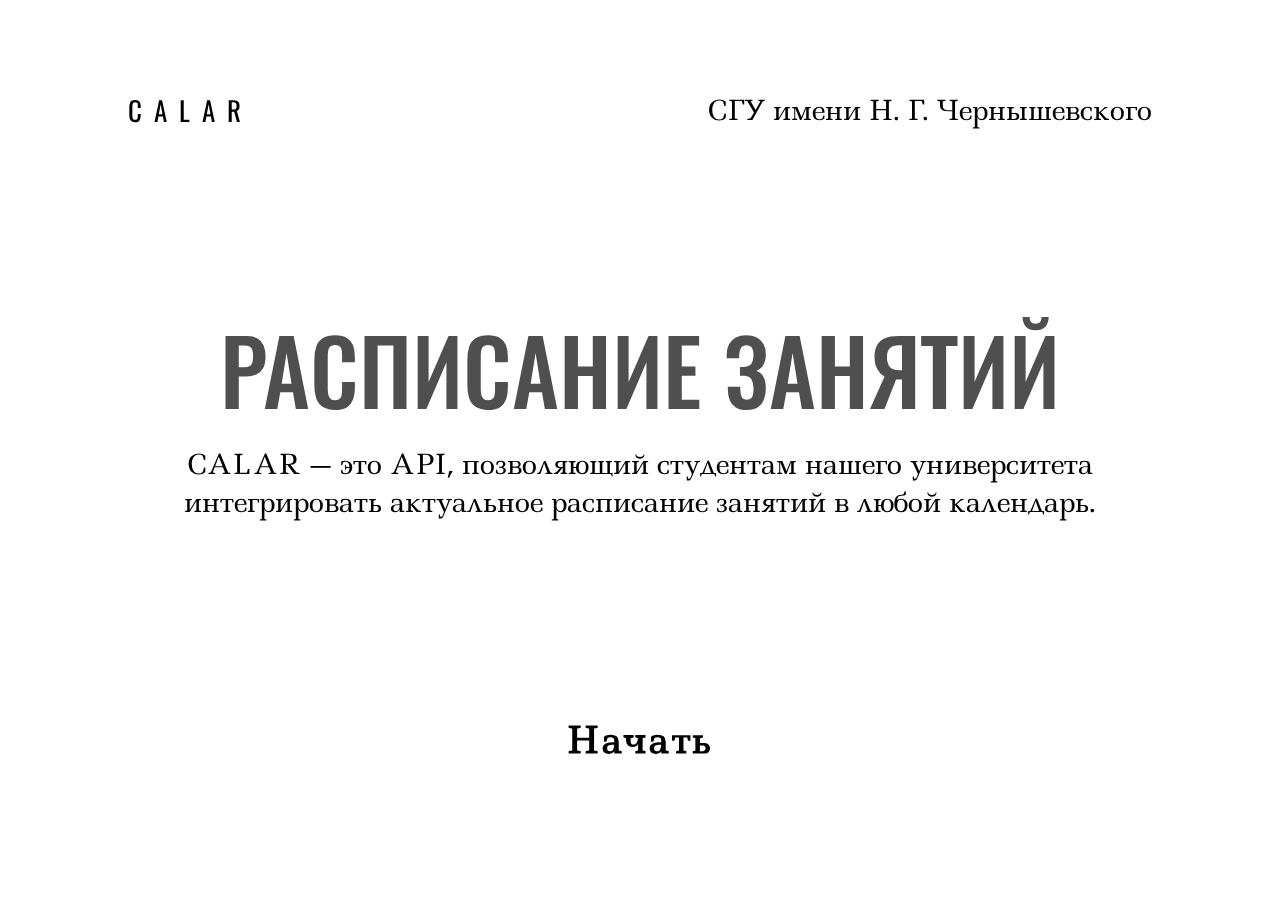
<file: index.html>
<!DOCTYPE html>
<html lang="ru">
  <head>
    <meta charset="UTF-8" />
    <meta http-equiv="X-UA-Compatible" content="IE=edge" />
    <meta name="viewport" content="width=device-width, initial-scale=1.0" />
    <link rel="stylesheet" href="css/swiper-bundle.min.css" />
    <link rel="stylesheet" href="css/style.css" />
    <title>Calar</title>
  </head>

  <body>
    <div class="progressbar">
      <div class="progressbar__fill"></div>
    </div>
    <div class="wrapper swiper">
      <div class="swiper-wrapper">
        <section class="swiper-slide" id="dector1">
          <div class="container">
            <div class="header">
              <p class="logo">C A L A R</p>
              <a
                target="_blank"
                class="header__link"
                href="https://www.sgu.ru/"
              >
                <span class="logo__r"> СГУ имени Н. Г. Чернышевского </span>
              </a>
            </div>
            <div class="main__wrapper">
              <div class="main__text">
                <h1 class="main__title">РАСПИСАНИЕ ЗАНЯТИЙ</h1>
                <p id="hero-text" class="main__text-p">
                  CALAR — это API, позволяющий студентам нашего университета
                  интегрировать актуальное расписание занятий в любой календарь.
                </p>
              </div>
              <button class="main__btn" id="btn1">Начать</button>
            </div>
          </div>
        </section>
        <section class="swiper-slide" id="dector2">
          <div class="progress"></div>
          <div class="container">
            <div class="header">
              <p class="logo">C A L A R</p>
              <p data-date class="logo__r">16.10.2022</p>
            </div>
            <div class="main__wrapper">
              <div class="main__text">
                <span>1 шаг</span>
                <h2 class="main__title">где вы учитесь?</h2>
                <p class="main__text-p">
                  Заполните следующие данные о Вашем образовании
                </p>
                <form class="input__form" action="#">
                  <div class="input__form-item input__form-item1">
                    <p class="input__form-label">Учебное подразделение</p>
                    <div class="select__box">
                      <span class="select__arr"></span>
                      <select data-required id="department">
                        <option selected disabled value="">
                          Подразделение
                        </option>
                        <option value="bf">Биологический факультет</option>
                        <option value="gf">Географический факультет</option>
                        <option value="gl">Геологический факультет</option>
                        <option value="idpo">
                          Институт дополнительного профессионального образования
                        </option>
                        <option value="ii">Институт искусств</option>
                        <option value="imo">
                          Институт истории и международных отношений
                        </option>
                        <option value="ff">Институт физики</option>
                        <option value="ifk">
                          Институт физической культуры и спорта
                        </option>
                        <option value="ifg">
                          Институт филологии и журналистики
                        </option>
                        <option value="ih">Институт химии</option>
                        <option value="mm">
                          Механико-математический факультет
                        </option>
                        <option value="sf">Социологический факультет</option>
                        <option value="fi">
                          Факультет иностранных языков и лингводидактики
                        </option>
                        <option value="knt">
                          Факультет компьютерных наук и информационных
                          технологий
                        </option>
                        <option value="fps">Факультет психологии</option>
                        <option value="fppso ">
                          Факультет психолого-педагогического и специального
                          образования
                        </option>
                        <option value="fmimt">
                          Факультет фундаментальной медицины и медицинских
                          технологий
                        </option>
                        <option value="pf">Философский факультет</option>
                        <option value="ef">Экономический факультет</option>
                        <option value="uf">Юридический факультет</option>
                      </select>
                    </div>
                  </div>
                  <div class="input__form-item input__form-item2">
                    <p class="input__form-label">Форма обучения</p>
                    <div class="select__box">
                      <span class="select__arr"></span>
                      <select data-required id="map_form">
                        <option selected disabled value="">Форма</option>
                        <option value="full">Очная форма</option>
                        <option value="extramural">Заочная форма</option>
                      </select>
                    </div>
                  </div>
                  <div class="input__form-item input__form-item3">
                    <p class="input__form-label">Группа</p>
                    <input
                      type="text"
                      id="group"
                      data-required
                      placeholder="Номер"
                    />
                  </div>
                </form>
              </div>
              <button class="main__btn" id="btn2">Далее</button>
            </div>
          </div>
        </section>
        <section class="swiper-slide" id="dector3">
          <div class="container">
            <div class="header">
              <p class="logo">C A L A R</p>
              <p data-date class="logo__r">16.10.2022</p>
            </div>
            <div class="main__wrapper">
              <div class="main__text">
                <span>2 шаг</span>
                <h2 class="main__title">последний шаг</h2>
                <p class="main__text-p">
                  Нам нужно узнать еще немного информации о Вас
                </p>

                <form class="input__form" action="#">
                  <div class="input__form-item">
                    <p class="input__form-label">Подгруппы:</p>
                    <div id="subgroups-picker" class="input__form-grid"></div>
                  </div>
                </form>
              </div>
              <button class="main__btn" id="btn3">получить</button>
            </div>
          </div>
        </section>
        <section class="swiper-slide" id="dector4">
          <div class="container">
            <div class="header">
              <p class="logo">C A L A R</p>
              <button class="header__btn-start">
                <p class="logo__r">В начало</p>
              </button>
            </div>
            <div class="main__wrapper">
              <div class="main__text">
                <span>3 шаг</span>
                <h2 class="main__title">Вот и всЁ!</h2>
                <p class="main__text-p">Ваше расписание готово</p>
                <h4 id="main__link" style="text-transform: lowercase">
                  https://www.
                </h4>
                <div class="btn__box">
                  <div class="btn__wrap">
                    <button class="btn_1">Скопировать</button>
                  </div>
                  <div class="btn__wrap">
                    <button id="download" class="btn_2">Скачать</button>
                  </div>
                </div>
              </div>
            </div>
          </div>
        </section>
      </div>
    </div>

    <script src="js/swiper-bundle.min.js"></script>
    <script src="js/jquery-3.6.0.js"></script>
    <script src="js/script.js"></script>
  </body>
</html>
</file>
<file: css/style.css>
@charset "UTF-8";
@import "reset.css";

.container {
  width: 80%;
  margin: 0 auto;
  padding: 0;
}

@media screen and (max-width: 992px) {
  .container {
    width: 90%;
  }
}

@media screen and (max-width: 576px) {
  .container {
    width: 95%;
  }
}

section {
  height: 100vh;
  overflow-y: auto;
}

.progressbar {
  position: fixed;
  width: 100vw;
  height: 4px;
  z-index: 10;
}

.progressbar__fill {
  position: absolute;
  top: 0;
  left: 0;
  z-index: 2;
  height: 100%;
  width: 0;
  transition: width 0.8s ease 0s, background-color 0.8s ease 0s;
}

.progressbar__fill[data-color="blue"] {
  background-color: #171b6c;
}

.progressbar__fill[data-color="yellow"] {
  background-color: #ffad0f;
}

.progressbar__fill[data-color="green"] {
  background-color: #407342;
}

section .container {
  height: 100%;
  display: flex;
  flex-direction: column;
}

.wrapper {
  max-height: 100vh;
}

.header {
  padding: 10vh 0 0;
  display: flex;
  align-items: center;
  justify-content: space-between;
}

@media screen and (max-width: 576px) {
  .header {
    padding: 5vh 0 0;
  }
}

.header__link {
  display: inline-block;
  transition: color 0.3s ease 0s;
}

.header__link:hover {
  color: #ffad0f;
}

.header__btn-start {
  border: none;
  background: none;
}

.logo {
  font-size: 3vmin;
  text-transform: uppercase;
  color: #000000;
  letter-spacing: 3px;
}

.logo__r {
  font-family: "Ledger", serif;
  font-weight: 400;
  font-size: 3vmin;
}

#main__link {
  font-family: "Fira Code", monospaced;
}

.main__title {
  color: #504f4f;
  font-weight: 500;
  font-size: 10vmin;
  text-align: center;
  text-transform: uppercase;
  line-height: 1.3;
}

.main__wrapper {
  flex: 1 1 auto;
  display: flex;
  flex-direction: column;
  align-items: center;
  justify-content: space-between;
  padding: 3vh 0 15vh;
}

@media screen and (max-width: 576px) {
  .main__wrapper {
    justify-content: center;
  }
}
.main__text {
  width: 100%;
  position: relative;
}
.main__text h1 {
  margin-top: 17vh;
  line-height: 1.3;
}
@media screen and (max-width: 576px) {
  .main__text h1 {
    margin-top: 7vh;
  }
}
.main__text-p {
  font-family: "Ledger", serif;
  font-weight: 400;
  font-size: 3vmin;
  text-align: center;
  margin: 2vh auto 0;
}
@media screen and (max-width: 1200px) {
  .main__text-p br {
    display: none;
  }
}
.main__btn {
  margin-top: auto;
  font-weight: 700;
  font-family: "Ledger", serif;
  font-size: 4vmin;
  text-align: center;
  letter-spacing: 0.07em;
  text-transform: capitalize;
  border: none;
  background: none;
  color: #000000;
  position: relative;
  transition: color 0.3s ease;
  cursor: pointer;
}
@media screen and (max-width: 576px) {
  .main__btn {
    margin-top: 5vh;
  }
}
.main__btn::after {
  display: block;
  position: absolute;
  left: 0;
  bottom: -5px;
  width: 0;
  height: 3px;
  background-color: #000;
  content: "";
  transition: width 0.3s ease-out;
}
.main__btn:focus::after,
.main__btn:hover::after {
  width: 100%;
}

#dector2 .main__btn:after {
  background-color: #171b6c;
}

#dector3 .main__btn:after {
  background-color: #ffad0f;
}

.main__text span {
  pointer-events: none;
}

#dector2 {
  background: #d4dbe9;
}

#dector2 * {
  color: #171b6c;
}

#dector2 .main__text > span {
  margin-top: 3vh;
}

#dector2 .main__text span {
  display: block;
  text-align: center;
  font-size: 6vmin;
  text-transform: uppercase;
  color: transparent;
  -webkit-text-stroke: 0.035em #171b6c;
}

input::-moz-placeholder {
  color: #757bae;
  font-family: "Ledger", sans-serif;
}

input::placeholder {
  color: #757bae;
  font-family: "Ledger", sans-serif;
}

input {
  font-family: "Ledger", sans-serif;
}

.input__form {
  margin: 6vh 0 0 0;
  display: flex;
  justify-content: space-between;
  flex-direction: row;
  align-items: flex-end;
}

@media screen and (max-width: 768px) {
  .input__form {
    display: block;
  }
}

.input__form-item {
  display: flex;
  flex-direction: column;
  align-items: center;
  justify-content: flex-start;
}

.input__form-item:not(:last-child) {
  margin-bottom: 0;
}

@media screen and (max-width: 768px) {
  .input__form-item:not(:last-child) {
    margin-bottom: 2vh;
  }
}

.input__form-item.input__form-item1 {
  width: 40%;
}

@media screen and (max-width: 768px) {
  .input__form-item.input__form-item1 {
    width: 100%;
  }
}

.input__form-item.input__form-item2 {
  width: 25%;
}

@media screen and (max-width: 992px) {
  .input__form-item.input__form-item2 {
    width: 35%;
  }
}

@media screen and (max-width: 768px) {
  .input__form-item.input__form-item2 {
    width: 100%;
  }
}

.input__form-item.input__form-item3 {
  width: 19%;
}

@media screen and (max-width: 768px) {
  .input__form-item.input__form-item3 {
    width: 100%;
  }
}

.input__form-label {
  margin: 0 0 3vh 0;
  font-family: "Ledger", serif;
  font-weight: 600;
  font-size: 2.6vmin;
  text-align: center;
  text-transform: uppercase;
}

@media screen and (max-width: 768px) {
  .input__form-label {
    margin: 0 0 1vh 0;
  }
}

.input__form-grid {
  width: 100%;
  display: grid;
  gap: 3vh;
  margin-bottom: 7vh;
  -moz-column-gap: 5px;
  column-gap: 5px;
  grid-template-columns: repeat(4, auto);
}

@media screen and (max-width: 576px) {
  .input__form-grid {
    gap: 1vh;
    margin-bottom: 3vh;
  }
}

.input__form-grid.grid-column {
  grid-template-columns: 1fr;
}

.checkbox {
  font-size: 3vmin;
}

.checkbox__input:checked + span::before {
  background: #ffad0f;
}

.checkbox span {
  display: flex;
  align-items: center;
  cursor: pointer;
  white-space: nowrap;
  font-family: Ledger, serif;
}

.checkbox span::before {
  content: "";
  width: 3vh;
  height: 3vh;
  flex-shrink: 0;
  background: rgba(194, 157, 101, 0.03);
  border: 2px solid #ffad0f;
  box-shadow: 0px 4px 4px rgba(0, 0, 0, 0.25);
  border-radius: 25%;
  margin-right: 0.5em;
}

@media screen and (max-width: 576px) {
  .checkbox span::before {
    width: 1vh;
    height: 1vh;
  }
}

.alert {
  position: fixed;
  top: 5vh;
  left: 50%;
  transform: translateX(-50%);
  z-index: 3333;
  background: #d4dbe9;
  border: 0.25em solid #171b6c;
  color: #171b6c;
  box-shadow: 0px 4px 4px rgba(0, 0, 0, 0.25);
  border-radius: 0.8em;
  width: 50%;
  font-size: 4vmin;
  padding: 1em 0.5em;
  text-align: center;
}
@media screen and (max-width: 992px) {
  .alert {
    width: 85%;
  }
}
@media screen and (max-width: 768px) {
  .alert {
    width: 85%;
  }
}

select,
input {
  background: transparent;
  border: 0.15em solid #171b6c;
  box-shadow: 0px 4px 4px rgba(0, 0, 0, 0.25);
  border-radius: 0.9em;
  font-family: Ledger, serif;
  width: 100%;
  min-height: 7vh;
  padding: 0.3em 1.2em;
  font-size: clamp(1em, 2vmin, 3vmin);
  text-overflow: ellipsis;
  -webkit-appearance: none;
  -moz-appearance: none;
  appearance: none;
}
@media screen and (max-width: 768px) {
  select,
  input {
    min-height: 5vh;
  }
}

.select__box {
  position: relative;
  width: 100%;
}

.select__arr {
  position: absolute;
  right: 0.5em;
  top: 50%;
  transform: translateY(-50%);
  width: 3vh;
  height: 3vh;
  border-radius: 50%;
  background-color: #171b6c;
}

#dector3 {
  background-color: #fef2e1;
}
#dector3 * {
  color: #ffad0f;
}
#dector3 .main__text > span {
  display: block;
  text-align: center;
  font-size: 6vmin;
  text-transform: uppercase;
  color: transparent;
  -webkit-text-stroke: 0.035em #ffad0f;
}
#dector3 .input__form-item {
  align-items: flex-start;
}
#dector3 .input__form-item:last-child {
  flex: 1 1 auto;
}
#dector3 .input__form-item:not(:last-child) {
  margin-right: 10vw;
}
#dector3 select,
#dector3 input {
  border: 3px solid #ffad0f;
}
#dector3 .select__arr {
  background-color: #ffad0f;
}
#dector3 input::-moz-placeholder {
  color: #ffcc67;
}
#dector3 input::placeholder {
  color: #ffcc67;
}
#dector3 .main__text h5 {
  font-weight: 400;
  font-size: 2vmin;
  text-align: center;
  font-family: "Oswald", sans-serif;
  margin: 0 auto;
}
#dector3 .input__form-label {
  text-align: left;
}

#dector4 {
  background-color: #e5f6e8;
}
#dector4 * {
  color: #407342;
}
#dector4 .main__text span {
  display: block;
  text-align: center;
  font-size: 6vmin;
  text-transform: uppercase;
  color: transparent;
  -webkit-text-stroke: 1.5px #407342;
}
#dector4 .select__arr {
  background-color: #407342;
}
#dector4 input::-moz-placeholder {
  color: #ffcc67;
}
#dector4 input::placeholder {
  color: #ffcc67;
}
#dector4 .main__text h4 {
  font-weight: 700;
  font-size: 2.2vmin;
  text-align: center;
  margin: 10vh auto 5vh auto;
  word-break: break-all;
  letter-spacing: 0.05em;
  text-transform: uppercase;
}

.btn__box {
  display: flex;
  align-items: center;
  justify-content: center;
  gap: 10%;
}

.btn_1,
.btn_2 {
  background: transparent;
  border: 3px solid #407342;
  border-radius: 14px;
  width: 300px;
  height: 48px;
  padding: 0 10px;
  font-size: 16px;
  font-family: "Ledger", serif;
  letter-spacing: 0.1em;
  text-transform: uppercase;
  font-weight: 700;
  cursor: pointer;
  display: inline-block;
  transition: all 0.2s;
  position: absolute;
}

.btn_1:hover,
.btn_2:hover {
  transform: translateY(-3px);
  box-shadow: 0 10px 20px rgba(0, 0, 0, 0.2);
}

.btn_1:active,
.btn_2:active {
  transform: translateY(-1px);
  box-shadow: 0 5px 10px rgba(0, 0, 0, 0.2);
}

.btn_1::after,
.btn_2::after {
  content: "";
  display: inline-block;
  height: 100%;
  width: 100%;
  background-color: #e5f6e8;
  border-radius: 14px;
  position: absolute;
  top: 0;
  left: 0;
  z-index: -1;
  transition: all 0.4s;
}

#dector4 .main__wrapper {
  justify-content: center;
}

.btn__wrap {
  width: 300px;
  height: 48px;
}

@media screen and (max-width: 768px) {
  .btn__box {
    flex-direction: column;
    gap: 25px;
  }
  #dector2 .main__text-p,
  #dector3 .main__text-p {
    width: auto;
  }
}
@media screen and (max-width: 576px) {
  .btn__box {
    flex-direction: column;
    gap: 25px;
  }
  #dector4 .main__text h4 {
    font-size: 18px;
  }
  /* #dector4 .main__text-p {
      font-size: 16px;
  } */
}
@media screen and (max-width: 375px) {
  /* #dector4 .main__text span {
      font-size: 28px;
  } */
  .btn__box button {
    border: 2px solid #407342;
    font-size: 14px;
  }
  /* #dector4 h1 {
      font-size: 42px;
  } */
}
</file>
